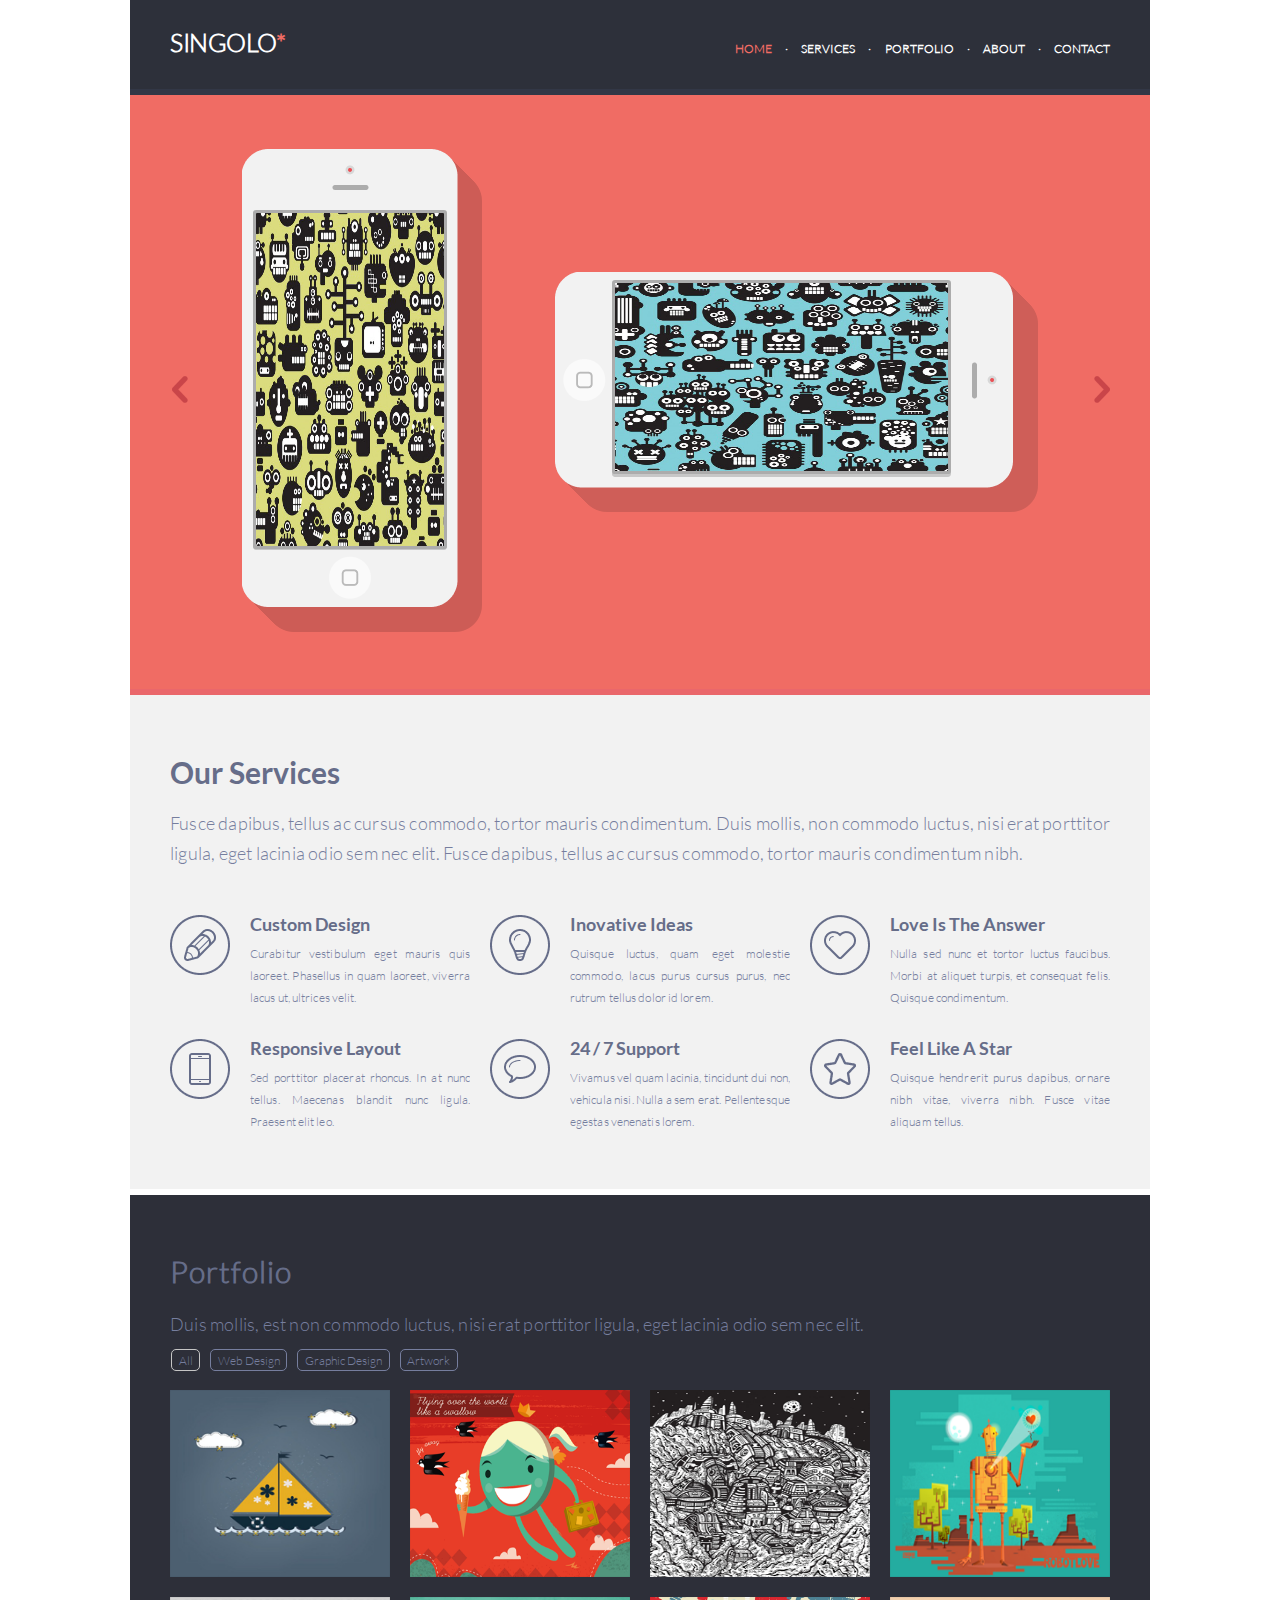
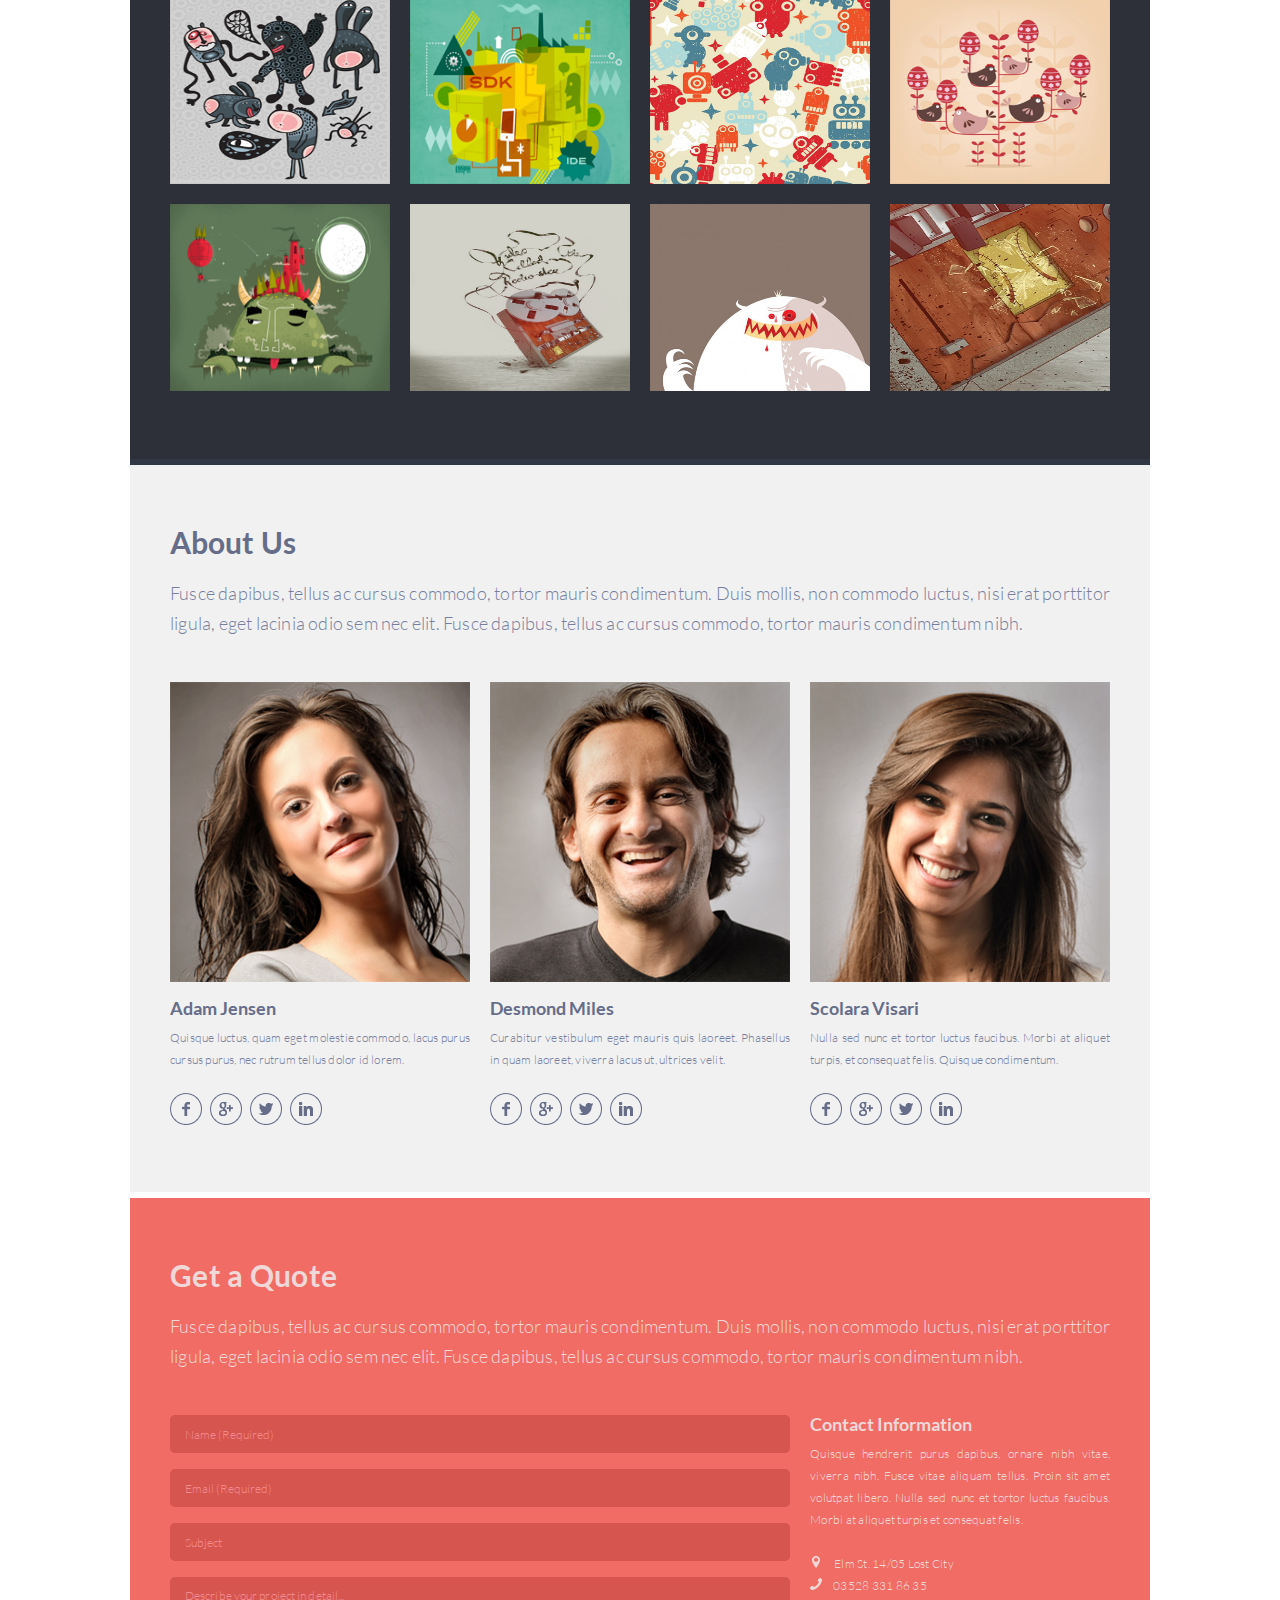
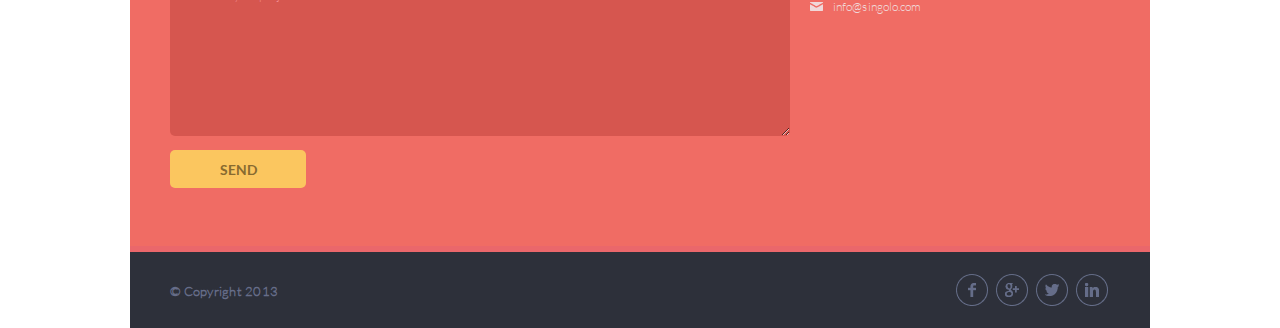
<file: index.html>
<!DOCTYPE html>
<html lang="en">
  <head>
    <meta charset="UTF-8" />
    <meta name="viewport" content="width=device-width, initial-scale=1.0" />
    <title>Document</title>
    <link rel="stylesheet" type="text/css" href="singolo.css" />
  </head>
  <body>
    <div id="top_wrapper">
      <a name="home"></a>
      <header>
        <div class="alternative_menu">
          <img class="" src="assets/images/Burger-menu-icon.png" alt="" />
          <menu>
            <h1>SINGOLO<span class="red">*</span></h1>
            <div class="selected"><a href="#home">HOME</a></div>
            <div class=""><a href="#services"> SERVICES</a></div>
            <div class=""><a href="#portfolio"> PORTFOLIO</a></div>
            <div class=""><a href="#about"> ABOUT</a></div>
            <div class=""><a href="#contact"> CONTACT</a></div>
          </menu>
        </div>
        <h1>SINGOLO<span class="red">*</span></h1>
        <menu>
          <div class="selected"><a href="#home">HOME</a></div>
          <div>·</div>
          <div class=""><a href="#services"> SERVICES</a></div>
          <div>·</div>
          <div class=""><a href="#portfolio"> PORTFOLIO</a></div>
          <div>·</div>
          <div class=""><a href="#about"> ABOUT</a></div>
          <div>·</div>
          <div class=""><a href="#contact"> CONTACT</a></div>
        </menu>
      </header>
      <div class="slider">
        <img class="left" src="assets/images/left.png" alt="left" />
        <div class="slide current_slide">
          <div class="vertical">
            <img
              class="phone"
              src="assets/images/vertical_phone.png"
              alt="vertical"
            />
            <img
              class="image display"
              src="assets/images/vertical_image.png"
              alt="vertical_image"
            />
          </div>
          <div class="horizontal">
            <img
              class="phone"
              src="assets/images/horizontal_phone.png"
              alt="horizontal"
            />
            <img
              class="image display"
              src="assets/images/horizontal_image.png"
              alt="vertical_image"
            />
          </div>
        </div>
        <div class="slide">
          <img src="assets/images/second-layer.svg" alt="" />
        </div>
        <img class="right" src="assets/images/right.png" alt="right" />
      </div>
      <a name="services"></a>
      <div class="services">
        <h2>Our Services</h2>
        <div class="description">
          Fusce dapibus, tellus ac cursus commodo, tortor mauris condimentum.
          Duis mollis, non commodo luctus, nisi erat porttitor ligula, eget
          lacinia odio sem nec elit. Fusce dapibus, tellus ac cursus commodo,
          tortor mauris condimentum nibh.
        </div>
        <div class="privileges">
          <div class="privileges_item">
            <div>
              <img src="assets/images/pen.png" alt="pen" />
            </div>
            <div class="privileges_item_text">
              <h3>Custom Design</h3>
              <div>
                Curabitur vestibulum eget mauris quis laoreet. Phasellus in quam
                laoreet, viverra lacus ut, ultrices velit.
              </div>
            </div>
          </div>
          <div class="privileges_item">
            <div>
              <img src="assets/images/bulb.png" alt="bulb" />
            </div>
            <div class="privileges_item_text">
              <h3>Inovative Ideas</h3>
              <div>
                Quisque luctus, quam eget molestie commodo, lacus purus cursus
                purus, nec rutrum tellus dolor id lorem.
              </div>
            </div>
          </div>
          <div class="privileges_item">
            <div>
              <img src="assets/images/heart.png" alt="heart" />
            </div>
            <div class="privileges_item_text third">
              <h3>Love Is The Answer</h3>
              <div>
                Nulla sed nunc et tortor luctus faucibus. Morbi at aliquet
                turpis, et consequat felis. Quisque condimentum.
              </div>
            </div>
          </div>
          <div class="privileges_item">
            <div>
              <img src="assets/images/phones.png" alt="phones" />
            </div>
            <div class="privileges_item_text">
              <h3>Responsive Layout</h3>
              <div>
                Sed porttitor placerat rhoncus. In at nunc tellus. Maecenas
                blandit nunc ligula. Praesent elit leo.
              </div>
            </div>
          </div>
          <div class="privileges_item">
            <div>
              <img src="assets/images/bubble.png" alt="bubble" />
            </div>
            <div class="privileges_item_text">
              <h3>24 / 7 Support</h3>
              <div>
                Vivamus vel quam lacinia, tincidunt dui non, vehicula nisi.
                Nulla a sem erat. Pellentesque egestas venenatis lorem.
              </div>
            </div>
          </div>
          <div class="privileges_item">
            <div>
              <img src="assets/images/star.png" alt="star" />
            </div>
            <div class="privileges_item_text third">
              <h3>Feel Like A Star</h3>
              <div>
                Quisque hendrerit purus dapibus, ornare nibh vitae, viverra
                nibh. Fusce vitae aliquam tellus.
              </div>
            </div>
          </div>
        </div>
      </div>
    </div>
    <div id="middle_wrapper">
      <a name="portfolio"></a>
      <article class="portfolio">
        <header>
          <h2>Portfolio</h2>
          <div class="description">
            Duis mollis, est non commodo luctus, nisi erat porttitor ligula,
            eget lacinia odio sem nec elit.
          </div>
          <menu>
            <div class="menu_buttons selected">All</div>
            <div class="menu_buttons">Web Design</div>
            <div class="menu_buttons">Graphic Design</div>
            <div class="menu_buttons">Artwork</div>
          </menu>
        </header>
        <main>
          <div class="content">
            <img class="web_design" src="assets/images/1.png" alt="pic" />
            <img class="artwork" src="assets/images/2.png" alt="pic" />
            <img class="graphic_design" src="assets/images/3.png" alt="pic" />
            <img class="artwork" src="assets/images/4.png" alt="pic" />
            <img class="web_design" src="assets/images/5.png" alt="pic" />
            <img class="graphic_design" src="assets/images/6.png" alt="pic" />
            <img class="graphic_design" src="assets/images/7.png" alt="pic" />
            <img class="artwork" src="assets/images/8.png" alt="pic" />
            <img class="graphic_design" src="assets/images/9.png" alt="pic" />
            <img class="graphic_design" src="assets/images/10.png" alt="pic" />
            <img class="graphic_design" src="assets/images/11.png" alt="pic" />
            <img class="web_design" src="assets/images/12.png" alt="pic" />
          </div>
        </main>
      </article>
      <a name="about"></a>
      <div class="about_us">
        <div class="about">
          <div class="about_header">About Us</div>
          <div class="about_description">
            Fusce dapibus, tellus ac cursus commodo, tortor mauris condimentum.
            Duis mollis, non commodo luctus, nisi erat porttitor ligula, eget
            lacinia odio sem nec elit. Fusce dapibus, tellus ac cursus commodo,
            tortor mauris condimentum nibh.
          </div>
          <div class="about_persons">
            <article class="persons">
              <img
                class="photo"
                src="assets/images/adam.png"
                alt="Adam Jensen"
              />
              <div class="persons_name">Adam Jensen</div>
              <div class="persons_description">
                Quisque luctus, quam eget molestie commodo, lacus purus cursus
                purus, nec rutrum tellus dolor id lorem.
              </div>
              <div class="persons_links">
                <img src="assets/images/fb.png" alt="fb" />
                <img src="assets/images/gplus.png" alt="g+" />
                <img src="assets/images/twitter.png" alt="tw" />
                <img src="assets/images/in.png" alt="in" />
              </div>
            </article>
            <article class="persons">
              <img
                class="photo"
                src="assets/images/desmond.png"
                alt="Desmond Miles"
              />
              <div class="persons_name">Desmond Miles</div>
              <div class="persons_description">
                Curabitur vestibulum eget mauris quis laoreet. Phasellus in quam
                laoreet, viverra lacus ut, ultrices velit.
              </div>
              <div class="persons_links">
                <img src="assets/images/fb.png" alt="fb" />
                <img src="assets/images/gplus.png" alt="g+" />
                <img src="assets/images/twitter.png" alt="tw" />
                <img src="assets/images/in.png" alt="in" />
              </div>
            </article>
            <article class="persons third">
              <img
                class="photo"
                src="assets/images/scolara.png"
                alt="Scolara Visari"
              />
              <div class="persons_name">Scolara Visari</div>
              <div class="persons_description">
                Nulla sed nunc et tortor luctus faucibus. Morbi at aliquet
                turpis, et consequat felis. Quisque condimentum.
              </div>
              <div class="persons_links">
                <img src="assets/images/fb.png" alt="fb" />
                <img src="assets/images/gplus.png" alt="g+" />
                <img src="assets/images/twitter.png" alt="tw" />
                <img src="assets/images/in.png" alt="in" />
              </div>
            </article>
          </div>
        </div>
        <div class="underline"></div>
      </div>
    </div>
    <div id="bottom_wrapper">
      <a name="contact"></a>
      <div class="quote">
        <h1>Get a Quote</h1>
        <div class="description">
          Fusce dapibus, tellus ac cursus commodo, tortor mauris condimentum.
          Duis mollis, non commodo luctus, nisi erat porttitor ligula, eget
          lacinia odio sem nec elit. Fusce dapibus, tellus ac cursus commodo,
          tortor mauris condimentum nibh.
        </div>
      </div>
      <div class="requirements">
        <form class="user_information">
          <input
            class="input_name"
            type="text"
            required
            placeholder="Name (Required)"
          />
          <br />
          <input
            class="input_mail"
            type="email"
            required
            placeholder="Email (Required)"
          />
          <br />
          <input class="input_subject" type="text" placeholder="Subject" />
          <br />
          <textarea
            class="textarea_description"
            name="Text1"
            cols="40"
            rows="5"
            placeholder="Describe your project in detail..."
          ></textarea>
          <br />
          <button>SEND</button>
        </form>
        <div class="contact">
          <div class="contact_header">Contact Information</div>
          <div class="contact_description">
            Quisque hendrerit purus dapibus, ornare nibh vitae, viverra nibh.
            Fusce vitae aliquam tellus. Proin sit amet volutpat libero. Nulla
            sed nunc et tortor luctus faucibus. Morbi at aliquet turpis et
            consequat felis.
          </div>
          <div class="contact_place">
            <img src="assets/images/location.png" alt="location" />
            <span>Elm St. 14/05 Lost City</span>
          </div>
          <div class="contact_phone">
            <img src="assets/images/phone.png" alt="phone" />
            <a href="tel:03528 331 86 35">03528 331 86 35</a>
          </div>
          <div class="contact_mail">
            <img class="mail" src="assets/images/mail.png" alt="mail" />
            <a href="mailto:info@singolo.com">info@singolo.com</a>
          </div>
        </div>
      </div>
      <footer>
        <div class="copyright">© Copyright 2013</div>
        <div class="links">
          <img src="assets/images/fb.png" alt="fb" />
          <img src="assets/images/gplus.png" alt="g+" />
          <img src="assets/images/twitter.png" alt="tw" />
          <img src="assets/images/in.png" alt="in" />
        </div>
      </footer>
    </div>
    <script src="script.js"></script>
  </body>
</html>
</file>
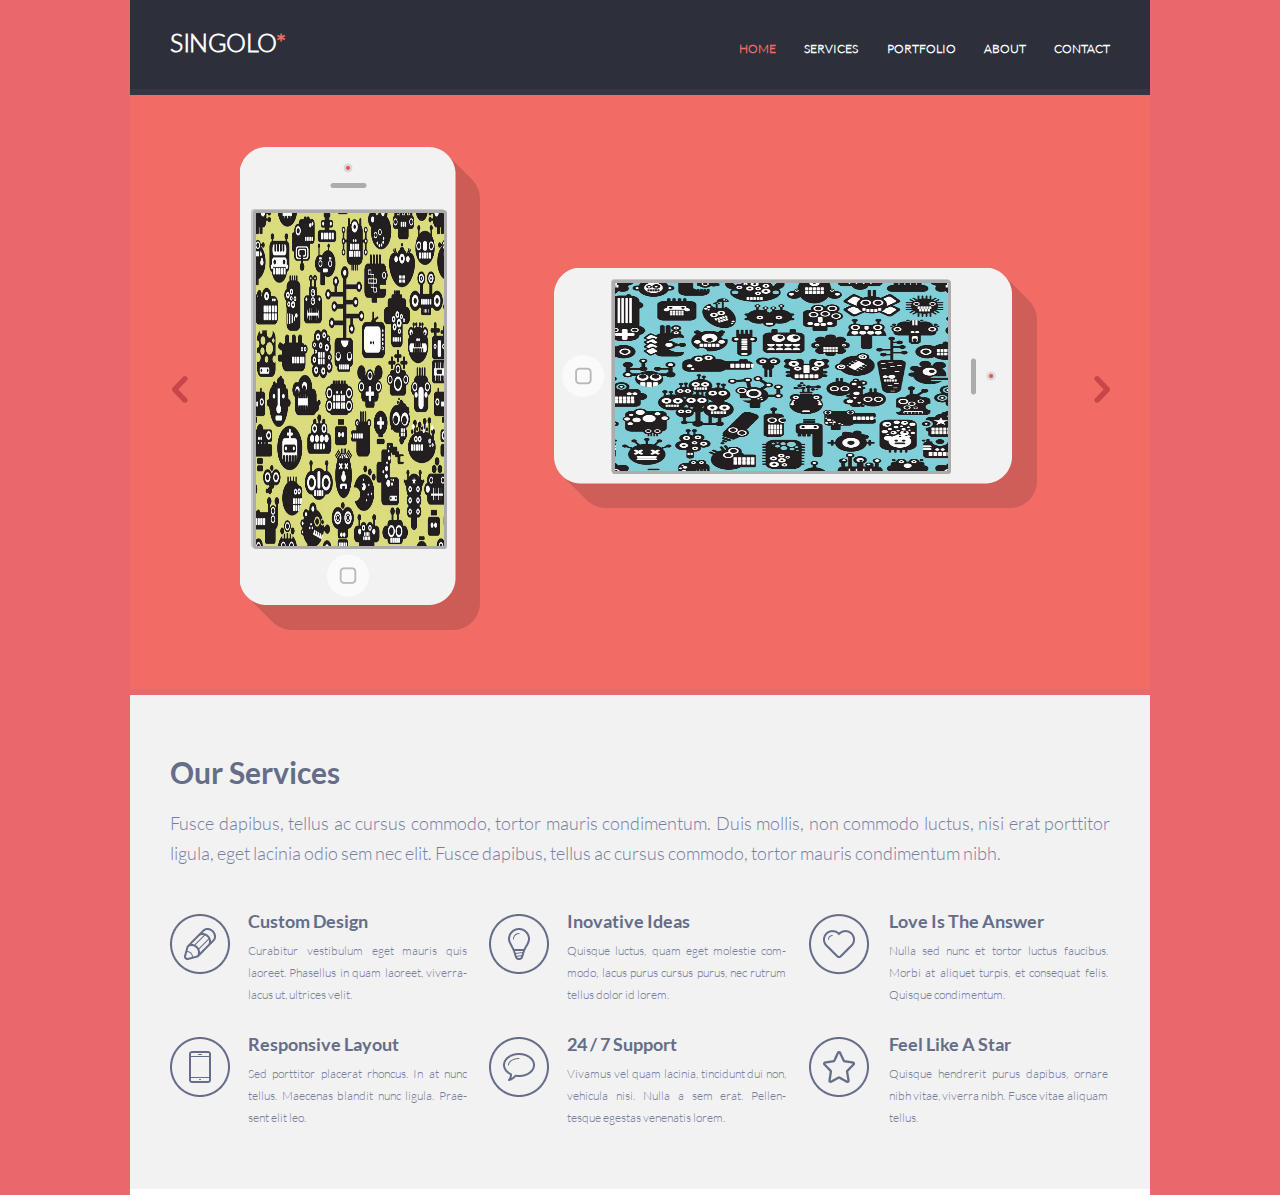
<file: index1.html>
<!DOCTYPE html>
<html lang="en">
  <head>
    <meta charset="UTF-8" />
    <meta name="viewport" content="width=device-width, initial-scale=1.0" />
    <title>Document</title>
    <link rel="stylesheet" type="text/css" href="singolo1.css" />
  </head>
  <body>
    <div id="top_wrapper">
      <header>
        <h1>SINGOLO<span class="red">*</span></h1>
        <menu>
          <div class="selected">HOME</div>
          <div class="">SERVICES</div>
          <div class="">PORTFOLIO</div>
          <div class="">ABOUT</div>
          <div class="">CONTACT</div>
        </menu>
      </header>
      <div class="slider">
        <img class="left" src="assets/images/left.png" alt="left" />
        <div class="vertical">
          <img
            class="phone"
            src="assets/images/vertical_phone.png"
            alt="vertical"
          />
          <img
            class="image"
            src="assets/images/vertical_image.png"
            alt="vertical_image"
          />
        </div>
        <div class="horizontal">
          <img
            class="phone"
            src="assets/images/horizontal_phone.png"
            alt="horizontal"
          />
          <img
            class="image"
            src="assets/images/horizontal_image.png"
            alt="vertical_image"
          />
        </div>
        <img class="right" src="assets/images/right.png" alt="right" />
      </div>
      <div class="services">
        <h2>Our Services</h2>
        <div class="description">
          Fusce dapibus, tellus ac cursus commodo, tortor mauris condimentum.
          Duis mollis, non commodo luctus, nisi erat porttitor ligula, eget
          lacinia odio sem nec elit. Fusce dapibus, tellus ac cursus commodo,
          tortor mauris condimentum nibh.
        </div>
        <div class="privileges">
          <div class="privileges_item">
            <div>
              <img src="assets/images/pen.png" alt="pen" />
            </div>
            <div class="privileges_item_text">
              <h3>Custom Design</h3>
              <div>
                Curabitur vestibulum eget mauris quis laoreet. Phasellus in quam
                laoreet, viverra- lacus ut, ultrices velit.
              </div>
            </div>
          </div>
          <div class="privileges_item">
            <div>
              <img src="assets/images/bulb.png" alt="bulb" />
            </div>
            <div class="privileges_item_text">
              <h3>Inovative Ideas</h3>
              <div>
                Quisque luctus, quam eget molestie com- modo, lacus purus cursus
                purus, nec rutrum tellus dolor id lorem.
              </div>
            </div>
          </div>
          <div class="privileges_item">
            <div>
              <img src="assets/images/heart.png" alt="heart" />
            </div>
            <div class="privileges_item_text third">
              <h3>Love Is The Answer</h3>
              <div>
                Nulla sed nunc et tortor luctus faucibus. Morbi at aliquet
                turpis, et consequat felis. Quisque condimentum.
              </div>
            </div>
          </div>
          <div class="privileges_item">
            <div>
              <img src="assets/images/phones.png" alt="phones" />
            </div>
            <div class="privileges_item_text">
              <h3>Responsive Layout</h3>
              <div>
                Sed porttitor placerat rhoncus. In at nunc tellus. Maecenas
                blandit nunc ligula. Prae- sent elit leo.
              </div>
            </div>
          </div>
          <div class="privileges_item">
            <div>
              <img src="assets/images/bubble.png" alt="bubble" />
            </div>
            <div class="privileges_item_text">
              <h3>24 / 7 Support</h3>
              <div>
                Vivamus vel quam lacinia, tincidunt dui non, vehicula nisi.
                Nulla a sem erat. Pellen- tesque egestas venenatis lorem.
              </div>
            </div>
          </div>
          <div class="privileges_item">
            <div>
              <img src="assets/images/star.png" alt="star" />
            </div>
            <div class="privileges_item_text third">
              <h3>Feel Like A Star</h3>
              <div>
                Quisque hendrerit purus dapibus, ornare nibh vitae, viverra
                nibh. Fusce vitae aliquam tellus.
              </div>
            </div>
          </div>
        </div>
      </div>
    </div>
  </body>
</html>
</file>
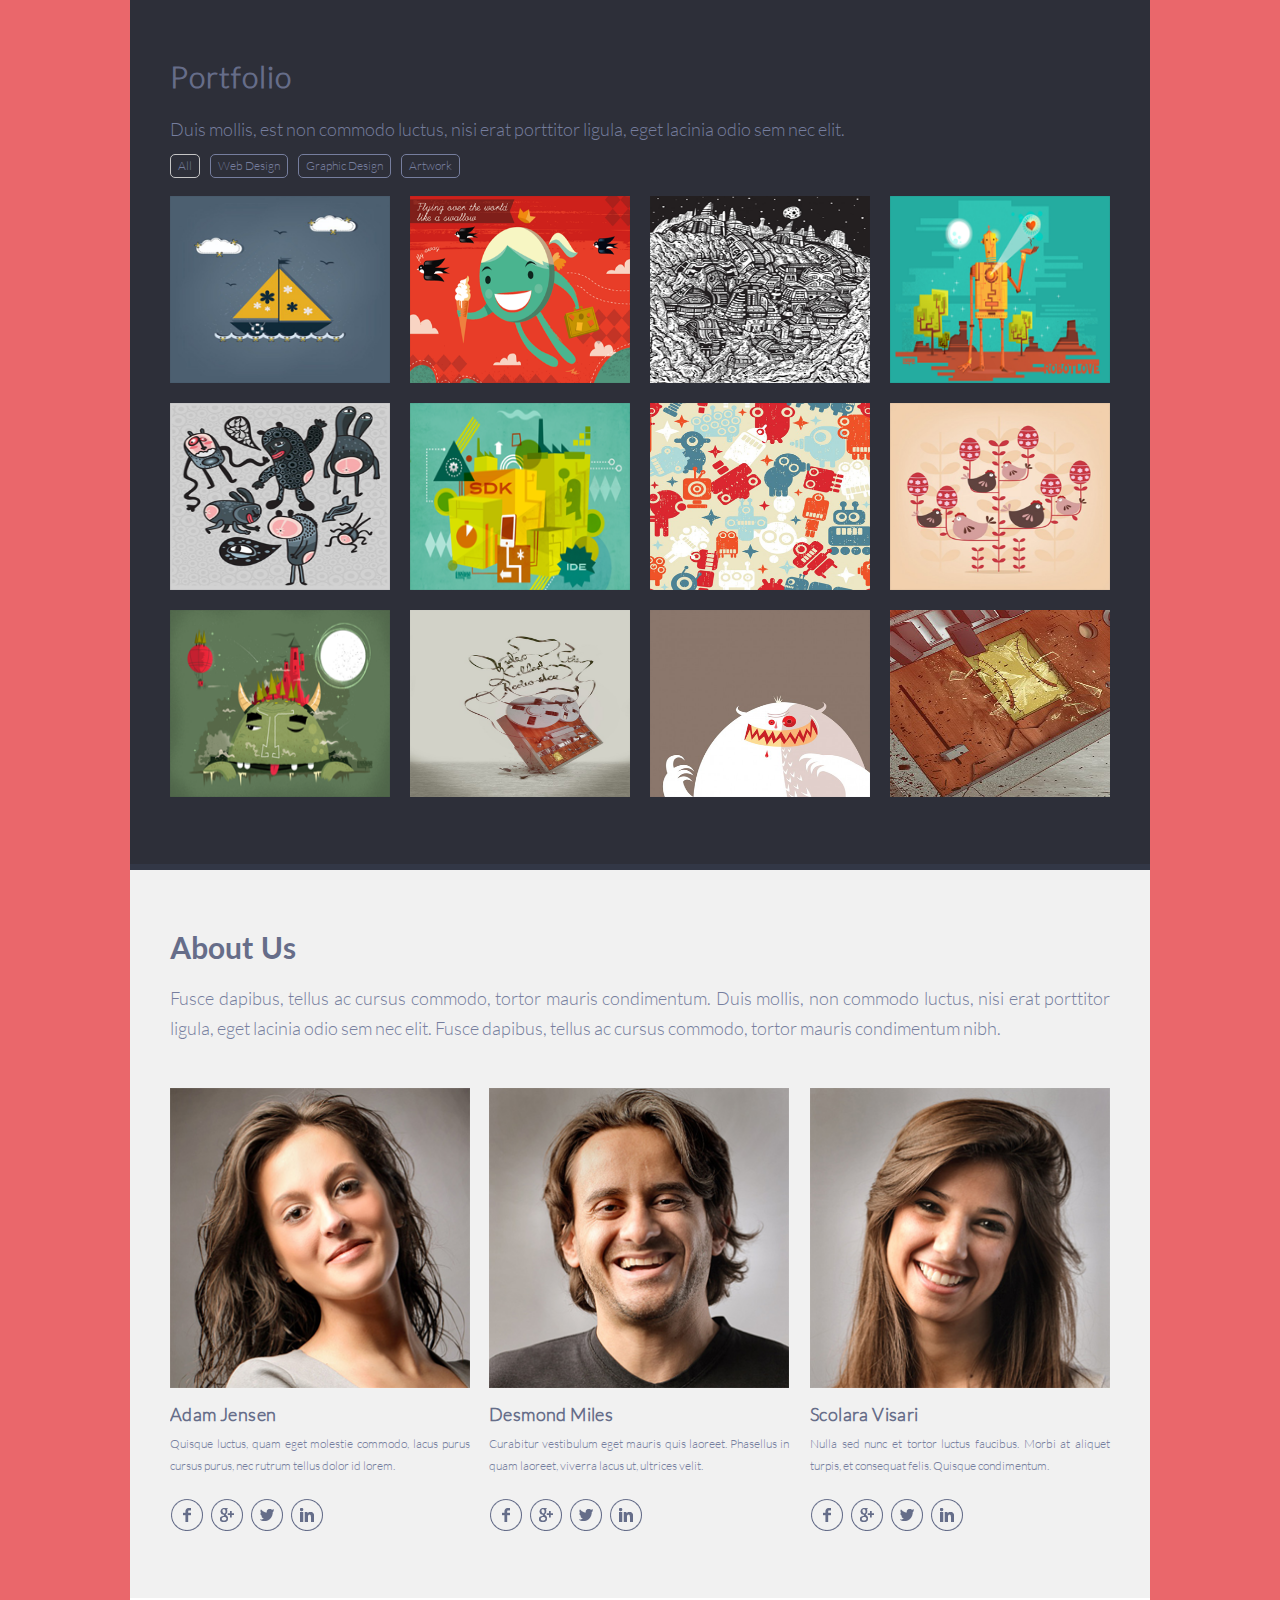
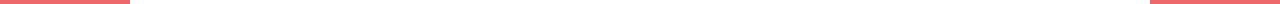
<file: index2.html>
<!DOCTYPE html>
<html lang="en">
<head>
    <meta charset="UTF-8">
    <meta name="viewport" content="width=device-width, initial-scale=1.0">
    <link rel="stylesheet" type="text/css" href="singolo2.css">
    <title>Document</title>
</head>
<body>
    <div id="middle_wrapper">
        <article class="portfolio">
            <header>
                <h2>Portfolio</h2>
                <div class="description">Duis mollis, est non commodo luctus, nisi erat porttitor ligula, eget lacinia odio sem nec elit.</div>
                <menu>
                    <div class="menu_buttons selected">All</div>
                    <div class="menu_buttons">Web Design</div>
                    <div class="menu_buttons">Graphic Design</div>
                    <div class="menu_buttons">Artwork</div>
                </menu>
            </header>
            <main>
                <div class="content">
                    <img src="assets/images/1.png" alt="pic" width="220" height="187">
                    <img src="assets/images/2.png" alt="pic" width="220" height="187">
                    <img src="assets/images/3.png" alt="pic" width="220" height="187">
                    <img src="assets/images/4.png" alt="pic" width="220" height="187">
                    <img src="assets/images/5.png" alt="pic" width="220" height="187">
                    <img src="assets/images/6.png" alt="pic" width="220" height="187">
                    <img src="assets/images/7.png" alt="pic" width="220" height="187">
                    <img src="assets/images/8.png" alt="pic" width="220" height="187">
                    <img src="assets/images/9.png" alt="pic" width="220" height="187">
                    <img src="assets/images/10.png" alt="pic" width="220" height="187">
                    <img src="assets/images/11.png" alt="pic" width="220" height="187">
                    <img src="assets/images/12.png" alt="pic" width="220" height="187">                    
                </div>
            </main>
        </article>
        <div class="about_us">
            <div class="about">
                <div class="about_header">About Us</div>
                <div class="about_description">
                    Fusce dapibus, tellus ac cursus commodo, tortor mauris condimentum. Duis mollis, non commodo luctus, nisi erat porttitor ligula, eget lacinia odio sem nec elit. Fusce dapibus, tellus ac cursus commodo, tortor mauris condimentum nibh.
                </div>
                <div class="about_persons">
                    <article class="persons">
                        <img class="photo" src="assets/images/adam.png" alt="Adam Jensen">
                        <div class="persons_name">Adam Jensen</div>
                        <div class="persons_description">Quisque luctus, quam eget molestie commodo, lacus purus cursus purus, nec rutrum tellus dolor id lorem.</div>
                        <div class="persons_links">
                            <img src="assets/images/fb.png" alt="fb">
                            <img src="assets/images/gplus.png" alt="g+">
                            <img src="assets/images/twitter.png" alt="tw">
                            <img src="assets/images/in.png" alt="in">
                        </div>
                    </article>
                    <article class="persons">
                        <img class="photo" src="assets/images/desmond.png" alt="Desmond Miles">
                        <div class="persons_name">Desmond Miles</div>
                        <div class="persons_description">Curabitur vestibulum eget mauris quis laoreet. Phasellus in quam laoreet, viverra lacus ut, ultrices velit.</div>
                        <div class="persons_links">
                            <img src="assets/images/fb.png" alt="fb">
                            <img src="assets/images/gplus.png" alt="g+">
                            <img src="assets/images/twitter.png" alt="tw">
                            <img src="assets/images/in.png" alt="in">
                        </div>
                    </article>
                    <article class="persons third">
                        <img class="photo" src="assets/images/scolara.png" alt="Scolara Visari">
                        <div class="persons_name">Scolara Visari</div>
                        <div class="persons_description">Nulla sed nunc et tortor luctus faucibus. Morbi at aliquet turpis, et consequat felis. Quisque condimentum.</div>
                        <div class="persons_links">
                            <img src="assets/images/fb.png" alt="fb">
                            <img src="assets/images/gplus.png" alt="g+">
                            <img src="assets/images/twitter.png" alt="tw">
                            <img src="assets/images/in.png" alt="in">
                        </div>
                    </article>
                </div>
            </div>
            <div class="underline"></div>
        </div>
    </div>

</html>
</file>
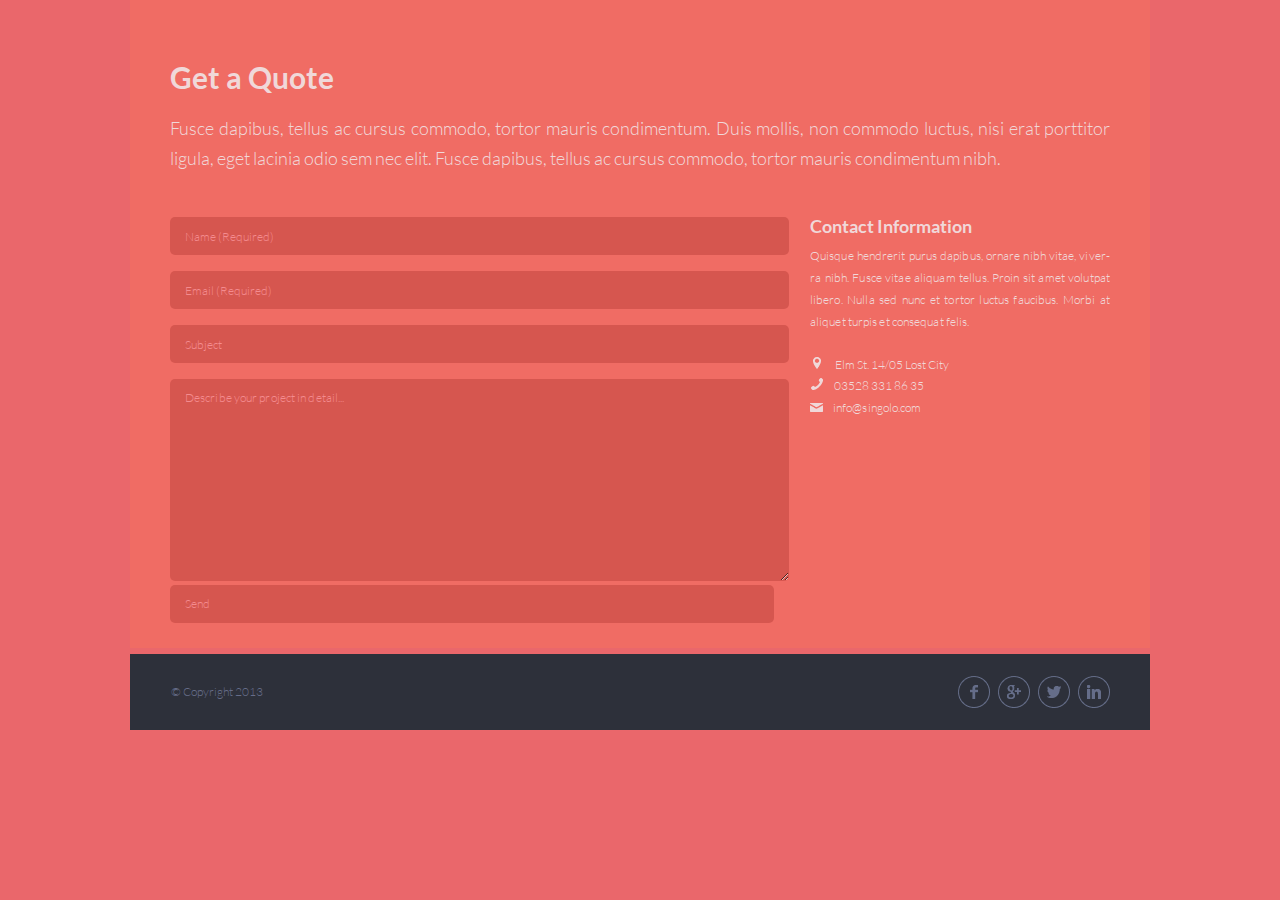
<file: index3.html>
<!DOCTYPE html>
<html lang="en">
  <head>
    <meta charset="UTF-8" />
    <meta name="viewport" content="width=device-width, initial-scale=1.0" />
    <title>Document</title>
    <link rel="stylesheet" type="text/css" href="singolo3.css" />
  </head>
  <body>
    <div id="bottom_wrapper">
      <div class="quote">
        <h1>Get a Quote</h1>
        <div class="description">
          Fusce dapibus, tellus ac cursus commodo, tortor mauris condimentum.
          Duis mollis, non commodo luctus, nisi erat porttitor ligula, eget
          lacinia odio sem nec elit. Fusce dapibus, tellus ac cursus commodo,
          tortor mauris condimentum nibh.
        </div>
      </div>
      <div class="requirements">
        <form class="user_information">
          <input type="text" required placeholder="Name (Required)" />
          <br />
          <input type="email" required placeholder="Email (Required)" />
          <br />
          <input type="text" placeholder="Subject" />
          <br />
          <textarea
            name="Text1"
            cols="40"
            rows="5"
            placeholder="Describe your project in detail..."
          ></textarea>
          <br />
          <input type="submit" value="Send" />
        </form>
        <div class="contact">
          <div class="contact_header">Contact Information</div>
          <div class="contact_description">
            Quisque hendrerit purus dapibus, ornare nibh vitae, viver- ra nibh.
            Fusce vitae aliquam tellus. Proin sit amet volutpat libero. Nulla
            sed nunc et tortor luctus faucibus. Morbi at aliquet turpis et
            consequat felis.
          </div>
          <div class="contact_place">
            <img src="assets/images/location.png" alt="location" />
            <span>Elm St. 14/05 Lost City</span>
          </div>
          <div class="contact_phone">
            <img src="assets/images/phone.png" alt="phone" />
            <a href="tel:03528 331 86 35">03528 331 86 35</a>
          </div>
          <div class="contact_mail">
            <img src="assets/images/mail.png" alt="mail" />
            <a href="mailto:info@singolo.com">info@singolo.com</a>
          </div>
        </div>
      </div>
      <footer>
        <div class="copyright">© Copyright 2013</div>
        <div class="links">
          <img src="assets/images/fb.png" alt="fb" />
          <img src="assets/images/gplus.png" alt="g+" />
          <img src="assets/images/twitter.png" alt="tw" />
          <img src="assets/images/in.png" alt="in" />
        </div>
      </footer>
    </div>
  </body>
</html>
</file>
<file: singolo.css>
@font-face {
  font-family: 'Lato';
  src: local(Lato), url(assets/fonts/Lato-Light.ttf);
}

@font-face {
  font-family: 'Lato-Bold';
  src: local(Lato), url(assets/fonts/Lato-Bold.ttf);
}

* {
  margin: 0px;
  padding: 0px;
}

@media (min-width: 320px) and (max-width: 767px) {
  #top_wrapper {
    min-width: 375px;
  }

  #top_wrapper header {
    position: relative;

    height: 65px;
    padding-left: 40px;
    padding-right: 40px;

    display: flex;
    justify-content: center;
    background-color: #2d303a;
    box-shadow: 0px 6px 0px 0px #323746;
  }

  #top_wrapper header .alternative_menu {
    position: absolute;
    left: 20px;
    top: 26px;
  }

  #top_wrapper header .alternative_menu img {
    position: absolute;
    z-index: 30;

    cursor: pointer;
  }

  #top_wrapper header .alternative_menu.menu_clicked menu {
    position: fixed;
    top: 0px;
    left: 0px;
    z-index: 25;

    height: 100vh;
    width: 100%;
    padding-top: 205px;

    display: block;
    background: linear-gradient(
      to right,
      #2d303a 74.1%,
      rgba(0, 0, 0, 0.4) 74.1%
    );
  }

  #top_wrapper header .alternative_menu.menu_clicked h1 {
    position: absolute;
    top: 0px;
    left: 62px;
    z-index: 31;

    display: block;
  }

  #top_wrapper header .alternative_menu.menu_clicked img {
    transform: rotate(90deg);
  }

  #top_wrapper header .alternative_menu.menu_clicked menu div {
    padding-top: 28px;
  }

  header .alternative_menu.menu_clicked menu .selected a {
    color: #f06c64;
  }

  header .alternative_menu.menu_clicked menu a {
    margin: 0px 27px;
    padding-left: 44px;

    font-family: 'Lato';
    font-style: normal;
    font-weight: bold;
    font-size: 24px;
    line-height: 29px;
    letter-spacing: -0.035em;
    color: #ffffff;
    flex: none;
    order: 0;
    align-self: center;
    text-decoration: none;
  }

  header h1 {
    padding: 25px 0px 0px 10px;

    font-family: 'Lato';
    font-style: normal;
    font-weight: bold;
    font-size: 19.6875px;
    line-height: 24px;
    letter-spacing: -0.03em;
    color: #ffffff;
  }

  header h1 .red {
    color: #f06c64;
  }

  #top_wrapper header menu {
    display: none;
  }

  #top_wrapper header menu div {
    padding-top: 44px;

    font-size: 12px;
    line-height: 6px;
  }

  #top_wrapper header menu div {
    color: #ffffff;
    font-family: 'Lato';
    font-weight: 700;
    text-align: left;
    cursor: pointer;
  }

  #top_wrapper header menu div a {
    color: #ffffff;
    font-family: 'Lato';
    font-weight: 700;
    text-align: left;
    cursor: pointer;
  }

  #top_wrapper header menu div.selected a {
    color: #f06c64;
  }

  .slider {
    position: relative;

    height: 214px;
    margin-top: 6px;
    padding: 0px 40px;

    background-color: #f06c64;
    box-shadow: 0px 6px 0px 0px #ea676b;
  }

  .slider div.slide {
    margin-left: -40px;

    opacity: 0;
    transition: opacity 1s;
  }

  .slider div.current_slide {
    opacity: 1;
  }

  .slider div.slide img {
    max-width: 100%;
  }

  .slider .left {
    position: absolute;
    left: 2.5%;
    top: 45.5%;
    z-index: 5;
  }

  .slider .left:hover {
    cursor: pointer;
  }

  .slider .vertical {
    position: relative;
    z-index: 5;
  }

  .slider .vertical .phone {
    position: absolute;
    left: 12%;
    top: 20px;

    width: 89px;
    height: 177px;

    border-radius: 5px;
  }

  .slider .vertical .image {
    display: none;
  }

  .slider .vertical .image.display {
    position: absolute;
    left: 13.8%;
    top: 45px;
    z-index: 5;

    width: 68px;
    height: 121px;
    border-radius: 1px;

    display: inherit;
    box-shadow: 0px 0px 0px 1px #acacac;
  }

  .slider .horizontal {
    position: relative;
    z-index: 5;
  }

  .slider .horizontal .phone {
    position: absolute;
    left: 46.4%;
    top: 65px;

    width: 178px;
    height: 88px;
    border-radius: 5px;
  }

  .slider .horizontal .image {
    display: none;
  }

  .slider .horizontal .image.display {
    position: absolute;
    left: 53%;
    top: 71px;
    z-index: 5;

    width: 121px;
    height: 67px;
    border-radius: 1px;

    display: inherit;
    box-shadow: 0px 0px 0px 1px #acacac;
  }

  .slider .right {
    position: absolute;
    right: 2.5%;
    top: 45.5%;
    z-index: 5;
  }

  .slider .right:hover {
    cursor: pointer;
  }

  .services {
    padding: 41px 32px 0px;

    background-color: #f2f2f2;
    box-shadow: 0px -6px 0px 0px #ffffff inset;
  }

  .services h2 {
    font-size: 30px;
    line-height: 18px;
    color: #666d89;
    font-family: 'Lato-Bold';
    font-weight: 900;
    text-align: left;
  }

  .services .description {
    width: 100%;
    padding-top: 27px;

    font-size: 18px;
    line-height: 30px;
    color: #767e9e;
    font-family: 'Lato';
    font-weight: 300;
    text-align: left;
    letter-spacing: 0.2px;
  }

  .services .privileges {
    height: 714px;
    width: 311px;
    margin: 0px auto;
    padding-top: 29px;

    display: flex;
    flex-flow: row wrap;
    justify-content: space-between;
  }

  .services .privileges .privileges_item {
    width: 300px;
    margin-bottom: 26.6px;

    display: flex;
  }

  .services .privileges .privileges_item:nth-child(2n) {
    margin-right: 34px;
  }

  .services .privileges .privileges_item_text {
    padding-left: 20px;
  }

  .services .privileges .privileges_item_text h3 {
    margin-top: -1px;

    font-size: 18px;
    line-height: 18px;
    color: #666d89;
    font-family: 'Lato-Bold';
    font-weight: 900;
    text-align: left;
  }

  .services .privileges .privileges_item_text div {
    width: 220px;
    padding-top: 10px;

    font-size: 12px;
    line-height: 22px;
    color: #767e9e;
    font-family: 'Lato';
    font-weight: 400;
    text-align: justify;
    letter-spacing: 0.1px;
    overflow: hidden;
  }

  #middle_wrapper {
    min-width: 375px;
  }

  .portfolio header {
    padding: 51px 30px 2px;

    background-color: #2d2f39;
  }

  .portfolio header h2 {
    padding-bottom: 28px;

    font-size: 30px;
    line-height: 18px;
    color: #666d89;
    font-family: 'Lato';
    font-weight: 900;
    text-align: left;
    letter-spacing: 0.7px;
  }

  .portfolio header .description {
    width: 98.3%;
    height: 105px;

    font-size: 18px;
    line-height: 30px;
    color: #767e9e;
    font-family: 'Lato';
    font-weight: 300;
    text-align: left;
    letter-spacing: 0.1px;
  }

  .portfolio header menu {
    padding: 0px 0px 17px 1px;

    display: flex;
    font-size: 12px;
    line-height: 22px;
    color: #767e9e;
    font-family: 'Lato';
    font-weight: 400;
    text-align: left;
  }

  .portfolio header .menu_buttons {
    height: 22px;
    margin-right: 10px;
    padding: 0px 6.6px;
    border: 1px solid #767e9e;
    border-radius: 5px;

    display: block;
    box-sizing: border-box;
    cursor: pointer;
  }

  .portfolio header .selected {
    border: 1px solid #c5c5c5;

    color: #767e9e;
  }

  .portfolio main {
    height: 541px;
    padding: 1px 12px 59px 25px;

    background-color: #2d2f39;
    box-shadow: 0px -6px 0px 0px #323746 inset;
    overflow: hidden;
  }

  .portfolio main .content {
    max-width: 328px;
    height: 560px;
    margin: 0px auto 53px;
    padding: 5px;

    display: flex;
    justify-content: flex-start;
    flex-wrap: wrap;
    flex-flow: row wrap;
    overflow: hidden;
  }

  .portfolio main .content img {
    width: 151px;
    height: 128px;
    margin: 0px 13px 14px 0px;
  }

  .portfolio main .content img.none {
    display: none;
  }

  .portfolio main .content img.clicked {
    box-shadow: 0px 0px 0px 5px #f06c64;
  }

  .about_us {
    padding: 0px 30px 11px;

    background-color: #f1f1f1;
    box-shadow: 0px -6px 0px 0px #ffffff inset;
  }

  .about_us .about .about_header {
    padding-top: 43px;

    font-size: 30px;
    line-height: 18px;
    color: #666d89;
    font-family: 'Lato-Bold';
    text-align: left;
    letter-spacing: 0.1px;
  }

  .about_us .about .about_description {
    width: 100%;
    padding-top: 27px;

    font-family: 'Lato';
    font-style: normal;
    font-weight: 300;
    font-size: 18px;
    line-height: 30px;
    color: #767e9e;
    letter-spacing: 0.2px;
  }

  .about_us .about .about_persons {
    width: 314px;
    margin: 23px auto 1px;

    display: flex;
    flex-flow: row wrap;
  }

  .about_us .about .about_persons .persons {
    margin-bottom: 28px;
  }

  .about_us .about .about_persons .photo {
    width: 314px;
    height: 314px;
  }

  .about_us .about .about_persons .persons_name {
    width: 319px;
    height: 18px;
    margin-top: 14px;

    font-size: 18px;
    line-height: 18px;
    color: #666d89;
    font-family: 'Lato-Bold';
    font-weight: 900;
    text-align: left;
    overflow: hidden;
  }

  .about_us .about .about_persons .persons_description {
    width: 98.5%;
    margin-top: 3px;

    font-family: 'Lato';
    font-style: normal;
    font-weight: normal;
    font-size: 12px;
    line-height: 22px;
    text-align: justify;
    color: #767e9e;
    letter-spacing: 0.2px;
  }

  .about_us .about .about_persons .persons_links {
    margin: 10px 0px 0px -1px;
  }

  .about_us .about .about_persons .persons_links img {
    margin-right: 1px;

    cursor: pointer;
  }

  #bottom_wrapper {
    min-width: 375px;
  }

  .quote {
    padding: 0px 30px;

    background-color: #f06c64;
  }

  .quote h1 {
    padding-top: 53px;

    font-size: 30px;
    line-height: 18px;
    color: #f0d8d9;
    font-family: 'Lato-Bold';
    font-weight: 900;
    text-align: left;
    letter-spacing: 0.3px;
  }

  .quote .description {
    padding-top: 27px;

    font-size: 18px;
    line-height: 30px;
    color: #f0d8d9;
    font-family: 'Lato';
    font-weight: 300;
    letter-spacing: 0.2px;
  }

  .requirements {
    padding: 9px 30px 40px;

    display: flex;
    flex-flow: row wrap;
    background-color: #f06c64;
    box-shadow: 0px 6px 0px 0px #ea676b;
  }

  .requirements form {
    width: 100%;
    margin-top: 14px;
  }

  .requirements form input {
    width: 97.9%;
    height: 38px;
    margin-bottom: 12px;
    padding-left: 7px;
    border-radius: 5px;
    border-style: none;

    background-color: #d6564f;
    font-size: 12px;
    line-height: 22px;
    color: #f48c8f;
    font-family: 'Lato';
    font-weight: 400;
    text-align: left;
  }

  .requirements form input:first {
    margin-top: 14px;
    padding-left: 13px;
  }

  .requirements form input::placeholder {
    color: #f48c8f;
  }

  .requirements form textarea {
    width: 97.9%;
    height: 154px;
    padding: 5px 0px 0px 7px;
    border-radius: 5px;
    border-style: none;

    background-color: #d6564f;
  }

  .requirements form button {
    width: 100%;
    height: 50px;
    margin-top: 10px;
    border-radius: 5px;
    border-style: none;

    background: #fbc65f;
    font-family: 'Lato-Bold';
    font-style: normal;
    font-weight: bold;
    font-size: 14px;
    line-height: 17px;
    text-align: center;
    color: #886a30;
  }

  .requirements form textarea::placeholder {
    color: #f48c8f;
    font-size: 12px;
    line-height: 22px;
    font-family: 'Lato';
    font-weight: 400;
    text-align: left;
    letter-spacing: 0.1px;
  }

  .requirements .contact {
    margin-top: 32px;
  }

  .requirements .contact .contact_header {
    font-size: 18px;
    line-height: 18px;
    color: #f0d8d9;
    font-family: 'Lato-Bold';
    font-weight: 900;
    text-align: left;
  }

  .requirements .contact .contact_description {
    margin-top: 3px;

    font-size: 12px;
    line-height: 22px;
    color: #f0d8d9;
    font-family: 'Lato';
    font-weight: 400;
    text-align: justify;
    letter-spacing: 0.25px;
    line-height: 1.84;
  }

  .requirements .contact .contact_place {
    margin-top: 14px;
    margin-left: 2px;

    display: flex;
  }

  .requirements .contact .contact_place img {
    width: 8px;
    height: 13px;
    margin-top: 2px;
  }

  .requirements .contact .contact_place span {
    margin-left: 13px;

    display: block;
    font-size: 12px;
    color: #f0d8d9;
    font-family: 'Lato';
    font-weight: 400;
    text-align: left;
    letter-spacing: 0.25px;
  }

  .requirements .contact .contact_phone {
    display: flex;
  }

  .requirements .contact .contact_phone img {
    width: 12px;
    height: 13px;
    margin-top: 12px;
  }

  .requirements .contact .contact_phone a {
    margin: 10px 0px 0px 10px;

    display: block;
    font-size: 12px;
    color: #f0d8d9;
    font-family: 'Lato';
    font-weight: 400;
    text-align: left;
    text-decoration: none;
    letter-spacing: 0.25px;
  }

  .requirements .contact .contact_mail {
    display: flex;
  }

  .requirements .contact .contact_mail img {
    width: 13px;
    height: 11px;
    margin-top: 14px;
  }

  .requirements .contact .contact_mail a {
    margin: 10px 0px 0px 10px;

    display: block;
    font-size: 12px;
    color: #f0d8d9;
    font-family: 'Lato';
    font-weight: 400;
    text-align: left;
    text-decoration: none;
    letter-spacing: 0.1px;
  }

  footer {
    margin-top: 5px;
    padding: 0px 30px;

    display: flex;
    justify-content: space-between;
    background-color: #2d303a;
  }

  footer .copyright {
    display: none;
  }

  footer .links {
    margin: 21px auto 0px;
  }

  footer .links img {
    margin-left: 1px;

    cursor: pointer;
  }
}

@media (min-width: 768px) and (max-width: 1019px) {
  #top_wrapper {
    width: 100%;
  }

  #top_wrapper header {
    height: 89px;
    padding: 0px 40px;

    display: flex;
    justify-content: space-between;
    background-color: #2d303a;
    box-shadow: 0px 6px 0px 0px #323746;
  }

  #top_wrapper header .alternative_menu {
    display: none;
  }

  header h1 {
    padding-top: 41px;

    font-size: 25px;
    line-height: 6px;
    color: #ffffff;
    font-family: 'Lato';
    font-weight: 700;
    text-align: left;
    letter-spacing: -0.5px;
  }

  header h1 .red {
    color: #f06c64;
  }

  #top_wrapper header menu {
    width: 375px;

    display: flex;
    justify-content: space-between;
  }

  #top_wrapper header menu div {
    padding-top: 44px;

    font-size: 12px;
    line-height: 6px;
  }

  #top_wrapper header menu div {
    color: #ffffff;
    font-family: 'Lato';
    font-weight: 700;
    text-align: left;
    cursor: pointer;
  }

  #top_wrapper header menu div a {
    color: #ffffff;
    font-family: 'Lato';
    font-weight: 700;
    text-align: left;
    text-decoration: none;
    cursor: pointer;
  }

  #top_wrapper header menu div.selected a {
    color: #f06c64;
  }

  .slider {
    position: relative;

    height: 445px;
    margin-top: 6px;
    padding: 0px 40px;

    background-color: #f06c64;
    box-shadow: 0px 6px 0px 0px #ea676b;
  }

  .slider div.slide {
    margin-left: -40px;

    opacity: 0;
    transition: opacity 1s;
  }

  .slider div.current_slide {
    opacity: 1;
  }

  .slider div.slide img {
    max-width: 100%;
  }

  .slider .left {
    position: absolute;
    left: 3.8%;
    top: 47.7%;
    z-index: 5;
  }

  .slider .left:hover {
    cursor: pointer;
  }

  .slider .vertical {
    position: relative;
    z-index: 5;
  }

  .slider .vertical .phone {
    position: absolute;
    left: 11.5%;
    top: 40px;

    width: 181px;
    height: 364px;
    border-radius: 5px;
  }

  .slider .vertical .image {
    display: none;
  }

  .slider .vertical .image.display {
    position: absolute;
    left: 13.1%;
    top: 90px;
    z-index: 5;

    width: 140px;
    height: 249px;
    border-radius: 1px;

    display: inherit;
    box-shadow: 0px 0px 0px 3px #acacac;
  }

  .slider .horizontal {
    position: relative;
    z-index: 5;
  }

  .slider .horizontal .phone {
    position: absolute;
    left: 43.8%;
    top: 133px;

    width: 364px;
    height: 181px;
    border-radius: 5px;
  }

  .slider .horizontal .image {
    display: none;
  }

  .slider .horizontal .image.display {
    position: absolute;
    left: 50.1%;
    top: 144px;
    z-index: 5;

    width: 248px;
    height: 140px;
    border-radius: 1px;

    display: inherit;
    box-shadow: 0px 0px 0px 3px #acacac;
  }

  .slider .right {
    position: absolute;
    right: 3.5%;
    top: 47.6%;
    z-index: 5;
  }

  .slider .right:hover {
    cursor: pointer;
  }

  .services {
    padding: 55px 40px 22px;

    background-color: #f2f2f2;
    box-shadow: 0px -6px 0px 0px #ffffff inset;
  }

  .services h2 {
    font-size: 30px;
    line-height: 18px;
    color: #666d89;
    font-family: 'Lato-Bold';
    font-weight: 900;
    text-align: left;
  }

  .services .description {
    width: 100%;
    padding-top: 27px;

    font-size: 18px;
    line-height: 30px;
    color: #767e9e;
    font-family: 'Lato';
    font-weight: 300;
    text-align: left;
    letter-spacing: 0.2px;
  }

  .services .privileges {
    margin-left: 1px;
    padding-top: 37px;

    display: flex;
    flex-flow: row wrap;
    justify-content: space-between;
  }

  .services .privileges .privileges_item {
    width: 300px;
    margin-bottom: 20px;

    display: flex;
  }

  .services .privileges .privileges_item:nth-child(2n) {
    margin-right: 34px;
  }

  .services .privileges .privileges_item_text {
    padding-left: 20px;
  }

  .services .privileges .privileges_item_text h3 {
    font-size: 18px;
    line-height: 18px;
    color: #666d89;
    font-family: 'Lato-Bold';
    font-weight: 900;
    text-align: left;
  }

  .services .privileges .privileges_item_text div {
    width: 220px;
    height: 86px;
    padding: 10px 0px;

    font-size: 12px;
    line-height: 22px;
    color: #767e9e;
    font-family: 'Lato';
    font-weight: 400;
    text-align: justify;
    letter-spacing: 0.1px;
    overflow: hidden;
  }

  #middle_wrapper {
    width: 100%;
  }

  .portfolio header {
    padding: 68px 40px 2px;
    background-color: #2d2f39;
  }

  .portfolio header h2 {
    padding-bottom: 28px;

    font-size: 30px;
    line-height: 18px;
    color: #666d89;
    font-family: 'Lato';
    font-weight: 900;
    text-align: left;
    letter-spacing: 1px;
  }

  .portfolio header .description {
    width: 97%;

    font-size: 18px;
    line-height: 30px;
    color: #767e9e;
    font-family: 'Lato';
    font-weight: 300;
    text-align: left;
    letter-spacing: 0.2px;
  }

  .portfolio header menu {
    width: 300px;
    padding: 11px 0px 17px 1px;

    display: flex;
    justify-content: space-around;
    font-size: 12px;
    line-height: 22px;
    color: #767e9e;
    font-family: 'Lato';
    font-weight: 400;
    text-align: left;
  }

  .portfolio header .menu_buttons {
    height: 22px;
    margin-right: 10px;
    padding: 0px 6.6px;
    border: 1px solid #767e9e;
    border-radius: 5px;

    display: block;
    box-sizing: border-box;
    cursor: pointer;
  }

  .portfolio header .selected {
    border: 1px solid #c5c5c5;

    color: #767e9e;
  }

  .portfolio main {
    padding: 9px 20px 54px 39px;

    background-color: #2d2f39;
    box-shadow: 0px -6px 0px 0px #323746 inset;
  }

  .portfolio main .content {
    width: 709px;
    margin: 0px auto;

    display: flex;
    justify-content: flex-start;
    flex-flow: row wrap;
  }

  .portfolio main .content img {
    width: 216px;
    height: 184px;
    margin: 0px 20px 19.3px 0px;
  }

  .portfolio main .content img.none {
    display: none;
  }

  .portfolio main .content img.clicked {
    box-shadow: 0px 0px 0px 5px #f06c64;
  }

  .about_us {
    padding: 0px 40px 69px;

    background-color: #f1f1f1;
    box-shadow: 0px -6px 0px 0px #ffffff inset;
  }

  .about_us .about .about_header {
    padding-top: 61px;

    font-size: 30px;
    line-height: 18px;
    color: #666d89;
    font-family: 'Lato-Bold';
    text-align: left;
    letter-spacing: 0.1px;
  }

  .about_us .about .about_description {
    width: 100%;
    height: 57px;
    padding-top: 27px;

    font-family: 'Lato';
    font-style: normal;
    font-weight: 300;
    font-size: 18px;
    line-height: 30px;
    color: #767e9e;
    letter-spacing: 0.2px;
  }

  .about_us .about .about_persons {
    margin: 71px 0px 0px 1px;

    display: flex;
    justify-content: space-between;
  }

  .about_us .about .about_persons .photo {
    width: 219px;
    height: 219px;
    margin-right: 15px;
  }

  .about_us .about .about_persons .persons_name {
    width: 219px;
    height: 18px;
    margin-top: 8px;

    font-size: 18px;
    line-height: 18px;
    color: #666d89;
    font-family: 'Lato-Bold';
    font-weight: 900;
    text-align: left;
    overflow: hidden;
  }

  .about_us .about .about_persons .persons_description {
    width: 220px;
    margin-top: 3px;

    font-family: 'Lato';
    font-style: normal;
    font-weight: normal;
    font-size: 12px;
    line-height: 22px;
    text-align: justify;
    color: #767e9e;
    letter-spacing: 0.2px;
  }

  .about_us .about .about_persons .persons_links {
    margin-top: 9px;
  }

  .about_us .about .about_persons .persons_links img {
    margin-right: 1px;

    cursor: pointer;
  }

  #bottom_wrapper {
    width: 100%;
  }

  .quote {
    padding: 0px 40px 0px 42px;

    background-color: #f06c64;
  }

  .quote h1 {
    padding-top: 62px;

    font-size: 30px;
    line-height: 18px;
    color: #f0d8d9;
    font-family: 'Lato-Bold';
    font-weight: 900;
    text-align: left;
    letter-spacing: 0.3px;
  }

  .quote .description {
    width: 100%;
    padding-top: 27px;

    font-size: 18px;
    line-height: 30px;
    color: #f0d8d9;
    font-family: 'Lato';
    font-weight: 300;
    letter-spacing: 0.2px;
  }

  .requirements {
    padding: 11px 40px 39px 39px;

    display: flex;
    background-color: #f06c64;
    box-shadow: 0px 6px 0px 0px #ea676b;
  }

  .requirements form {
    margin-top: 14px;
  }

  .requirements form input {
    width: 432px;
    height: 38px;
    margin-bottom: 12px;
    padding-left: 10px;
    border-radius: 5px;
    border-style: none;

    background-color: #d6564f;
    font-size: 12px;
    line-height: 22px;
    color: #f48c8f;
    font-family: 'Lato';
    font-weight: 400;
    text-align: left;
  }

  .requirements form input:first {
    margin-top: 14px;
    padding-left: 13px;
  }

  .requirements form input::placeholder {
    color: #f48c8f;
  }

  .requirements form textarea {
    width: 432px;
    height: 154px;
    padding: 5px 0px 0px 10px;
    border-radius: 5px;
    border-style: none;

    background-color: #d6564f;
  }

  .requirements form button {
    width: 136px;
    height: 38px;
    margin-top: 13px;
    border-radius: 5px;
    border-style: none;

    background: #fbc65f;
    font-family: 'Lato-Bold';
    font-style: normal;
    font-weight: bold;
    font-size: 14px;
    line-height: 17px;
    text-align: center;
    color: #886a30;
  }

  .requirements form textarea::placeholder {
    color: #f48c8f;
    font-size: 12px;
    line-height: 22px;
    font-family: 'Lato';
    font-weight: 400;
    text-align: left;
    letter-spacing: 0.1px;
  }

  .requirements .contact {
    margin: 14px 0px 0px 29px;
  }

  .requirements .contact .contact_header {
    font-size: 18px;
    line-height: 18px;
    color: #f0d8d9;
    font-family: 'Lato-Bold';
    font-weight: 900;
    text-align: left;
  }

  .requirements .contact .contact_description {
    height: 100px;
    margin-top: 3px;

    font-size: 12px;
    line-height: 22px;
    color: #f0d8d9;
    font-family: 'Lato';
    font-weight: 400;
    text-align: justify;
    letter-spacing: 0.25px;
    line-height: 1.84;
  }

  .requirements .contact .contact_place {
    margin: 43px 0px 0px 2px;
  }

  .requirements .contact .contact_place span {
    margin-left: 10px;

    display: inline-block;
    font-size: 12px;
    line-height: 22px;
    color: #f0d8d9;
    font-family: 'Lato';
    font-weight: 400;
    text-align: left;
    letter-spacing: 0.25px;
  }

  .requirements .contact .contact_phone a {
    margin-left: 7px;

    display: inline-block;
    font-size: 12px;
    line-height: 22px;
    color: #f0d8d9;
    font-family: 'Lato';
    font-weight: 400;
    text-align: left;
    text-decoration: none;
    letter-spacing: 0.25px;
  }

  .requirements .contact .contact_mail {
    margin-top: -1px;
  }

  .requirements .contact .contact_mail a {
    margin-left: 6px;

    display: inline-block;
    font-size: 12px;
    line-height: 22px;
    color: #f0d8d9;
    font-family: 'Lato';
    font-weight: 400;
    text-align: left;
    text-decoration: none;
    letter-spacing: 0.1px;
  }

  footer {
    width: 100%;
    height: 76px;
    margin-top: 6px;

    display: flex;
    justify-content: space-between;
    background-color: #2d303a;
  }

  footer .copyright {
    margin-top: 1px;
    padding-left: 40px;

    font-family: 'Lato';
    font-style: normal;
    font-weight: 900;
    font-size: 13px;
    line-height: 18px;
    display: flex;
    align-items: center;
    color: #666d89;
    letter-spacing: 0.25px;
  }

  footer .links {
    margin-top: 21px;
    padding-right: 40px;
  }

  footer .links img {
    margin-left: 1px;

    cursor: pointer;
  }
}

@media (min-width: 1020px) {
  #top_wrapper {
    width: 1020px;
    margin: 0 auto;
  }

  #top_wrapper header {
    height: 89px;
    padding: 0px 40px;

    display: flex;
    justify-content: space-between;
    background-color: #2d303a;
    box-shadow: 0px 6px 0px 0px #323746;
  }

  #top_wrapper header .alternative_menu {
    display: none;
  }

  header h1 {
    padding-top: 40px;

    font-size: 25px;
    line-height: 6px;
    color: #ffffff;
    font-family: 'Lato';
    font-weight: 700;
    text-align: left;
    letter-spacing: -0.5px;
  }

  header h1 .red {
    color: #f06c64;
  }

  #top_wrapper header menu {
    width: 375px;

    display: flex;
    justify-content: space-between;
  }

  #top_wrapper header menu div {
    padding-top: 46px;

    font-size: 12px;
    line-height: 6px;
  }

  #top_wrapper header menu div {
    color: #ffffff;
    font-family: 'Lato';
    font-weight: 700;
    text-align: left;
    cursor: pointer;
  }

  #top_wrapper header menu div a {
    color: #ffffff;
    font-family: 'Lato';
    font-weight: 700;
    text-align: left;
    text-decoration: none;
    cursor: pointer;
  }

  #top_wrapper header menu div.selected a {
    color: #f06c64;
  }

  .slider {
    position: relative;

    height: 594px;
    margin-top: 6px;
    padding: 0px 40px;

    background-color: #f06c64;
    box-shadow: 0px 6px 0px 0px #ea676b;
  }

  .slider div.slide {
    margin-left: -40px;

    opacity: 0;
    transition: opacity 1s;
  }

  .slider div.current_slide {
    opacity: 1;
  }

  .slider .left {
    position: absolute;
    left: 42px;
    top: 47.3%;
    z-index: 5;
  }

  .slider .left:hover {
    cursor: pointer;
  }

  .slider .vertical {
    position: relative;
    z-index: 5;
  }

  .slider .vertical .phone {
    position: absolute;
    left: 112px;
    top: 54px;

    border-radius: 5px;
  }

  .slider .vertical .image {
    display: none;
  }

  .slider .vertical .image.display {
    position: absolute;
    left: 126px;
    top: 118px;
    z-index: 5;

    width: 188px;
    height: 333px;
    border-radius: 1px;

    display: inherit;
    box-shadow: 0px 0px 0px 3px #acacac;
  }

  .slider .horizontal {
    position: relative;
    z-index: 5;
  }

  .slider .horizontal .phone {
    position: absolute;
    left: 425px;
    top: 177px;

    border-radius: 5px;
  }

  .slider .horizontal .image {
    display: none;
  }

  .slider .horizontal .image.display {
    position: absolute;
    left: 485px;
    top: 188px;
    z-index: 5;

    width: 333px;
    height: 188px;
    border-radius: 1px;

    display: inherit;
    box-shadow: 0px 0px 0px 3px #acacac;
  }

  .slider .right {
    position: absolute;
    right: 40px;
    top: 47.3%;
    z-index: 5;
  }

  .slider .right:hover {
    cursor: pointer;
  }

  .services {
    height: 432px;
    padding: 74px 40px 0px;

    background-color: #f2f2f2;
    box-shadow: 0px -6px 0px 0px #ffffff inset;
  }

  .services h2 {
    font-size: 30px;
    line-height: 18px;
    color: #666d89;
    font-family: 'Lato-Bold';
    font-weight: 900;
    text-align: left;
  }

  .services .description {
    width: 940px;
    height: 57px;
    padding-top: 27px;

    font-size: 18px;
    line-height: 30px;
    color: #767e9e;
    font-family: 'Lato';
    font-weight: 300;
    text-align: left;
    letter-spacing: 0.2px;
  }

  .services .privileges {
    padding-top: 50px;

    display: flex;
    justify-content: space-between;
    flex-wrap: wrap;
  }

  .services .privileges .privileges_item {
    width: 300px;

    display: flex;
  }

  .services .privileges .privileges_item_text {
    padding-left: 20px;
  }

  .services .privileges .privileges_item_text h3 {
    font-size: 18px;
    line-height: 18px;
    color: #666d89;
    font-family: 'Lato-Bold';
    font-weight: 900;
    text-align: left;
  }

  .services .privileges .privileges_item_text div {
    width: 220px;
    height: 86px;
    padding: 10px 0px;

    font-size: 12px;
    line-height: 22px;
    color: #767e9e;
    font-family: 'Lato';
    font-weight: 400;
    text-align: justify;
    letter-spacing: 0.1px;
    overflow: hidden;
  }

  .services .privileges .third {
    width: 300px;
    padding-left: 20px;
  }

  #middle_wrapper {
    width: 1020px;
    margin: 0 auto;
  }

  .portfolio header {
    margin: 0px auto;
    padding: 68px 40px 2px;

    background-color: #2d2f39;
  }

  .portfolio header h2 {
    padding-bottom: 28px;

    font-size: 30px;
    line-height: 18px;
    color: #666d89;
    font-family: 'Lato';
    font-weight: 900;
    text-align: left;
    letter-spacing: 1px;
  }

  .portfolio header .description {
    width: 940px;
    height: 40px;

    font-size: 18px;
    line-height: 30px;
    color: #767e9e;
    font-family: 'Lato';
    font-weight: 300;
    text-align: left;
    letter-spacing: 0.2px;
  }

  .portfolio header menu {
    padding: 0px 0px 17px 1px;

    display: flex;
    font-size: 12px;
    line-height: 22px;
    color: #767e9e;
    font-family: 'Lato';
    font-weight: 400;
    text-align: left;
  }

  .portfolio header .menu_buttons {
    height: 22px;
    margin-right: 10px;
    padding: 0px 6.6px;
    border: 1px solid #767e9e;
    border-radius: 5px;

    display: block;
    box-sizing: border-box;
    cursor: pointer;
  }

  .portfolio header .selected {
    border: 1px solid #c5c5c5;

    color: #767e9e;
  }

  .portfolio main {
    height: 621px;
    padding: 0px 20px 54px 40px;

    background-color: #2d2f39;
    box-shadow: 0px -6px 0px 0px #323746 inset;
  }

  .portfolio main .content {
    max-width: 1020px;
    margin-bottom: 53px;

    display: flex;
    justify-content: flex-start;
    flex-wrap: wrap;
    flex-flow: row wrap;
  }

  .portfolio main .content img {
    width: 220px;
    height: 187px;
    margin: 0px 20px 20px 0px;
  }

  .portfolio main .content img.none {
    display: none;
  }

  .portfolio main .content img.clicked {
    box-shadow: 0px 0px 0px 5px #f06c64;
  }

  .about_us {
    padding: 0px 40px 67px;

    background-color: #f1f1f1;
    box-shadow: 0px -6px 0px 0px #ffffff inset;
  }

  .about_us .about .about_header {
    padding-top: 68px;

    font-size: 30px;
    line-height: 18px;
    color: #666d89;
    font-family: 'Lato-Bold';
    text-align: left;
    letter-spacing: 0.1px;
  }

  .about_us .about .about_description {
    width: 940px;
    height: 57px;
    padding-top: 27px;

    font-family: 'Lato';
    font-style: normal;
    font-weight: 300;
    font-size: 18px;
    line-height: 30px;
    color: #767e9e;
    letter-spacing: 0.2px;
  }

  .about_us .about .about_persons {
    margin-top: 47px;

    display: flex;
    justify-content: space-between;
  }

  .about_us .about .about_persons .photo {
    width: 300px;
    height: 300px;
    margin-right: 20px;
  }

  .about_us .about .about_persons .persons_name {
    width: 319px;
    height: 18px;
    margin-top: 13px;

    font-size: 18px;
    line-height: 18px;
    color: #666d89;
    font-family: 'Lato-Bold';
    font-weight: 900;
    text-align: left;
    overflow: hidden;
  }

  .about_us .about .about_persons .persons_description {
    width: 300px;
    margin-top: 10px;

    font-family: 'Lato';
    font-style: normal;
    font-weight: normal;
    font-size: 12px;
    line-height: 22px;
    text-align: justify;
    color: #767e9e;
    letter-spacing: 0.2px;
  }

  .about_us .about .about_persons .persons_links {
    margin: 21px 0px 0px -1px;
  }

  .about_us .about .about_persons .persons_links img {
    margin-right: 1px;

    cursor: pointer;
  }

  #bottom_wrapper {
    width: 1020px;
    margin: 0 auto;
  }

  .quote {
    padding: 0px 40px;

    background-color: #f06c64;
  }

  .quote h1 {
    padding-top: 68px;

    font-size: 30px;
    line-height: 18px;
    color: #f0d8d9;
    font-family: 'Lato-Bold';
    font-weight: 900;
    text-align: left;
    letter-spacing: 0.3px;
  }

  .quote .description {
    width: 940px;
    padding-top: 27px;

    font-size: 18px;
    line-height: 30px;
    color: #f0d8d9;
    font-family: 'Lato';
    font-weight: 300;
    letter-spacing: 0.2px;
  }

  .requirements {
    min-height: 445px;
    padding: 30px 40px 0px;

    display: flex;
    background-color: #f06c64;
    box-shadow: 0px 6px 0px 0px #ea676b;
  }

  .requirements form {
    margin-top: 14px;
  }

  .requirements form input {
    width: 605px;
    height: 38px;
    margin-bottom: 16px;
    padding-left: 15px;
    border-radius: 5px;
    border-style: none;

    background-color: #d6564f;
    font-size: 12px;
    line-height: 22px;
    color: #f48c8f;
    font-family: 'Lato';
    font-weight: 400;
    text-align: left;
  }

  .requirements form input:first {
    margin-top: 14px;
    padding-left: 13px;
  }

  .requirements form input::placeholder {
    color: #f48c8f;
  }

  .requirements form textarea {
    width: 605px;
    height: 151px;
    padding: 8px 0px 0px 15px;
    border-radius: 5px;
    border-style: none;

    background-color: #d6564f;
  }

  .requirements form button {
    width: 136px;
    height: 38px;
    margin-top: 10px;
    border-radius: 5px;
    border-style: none;

    background: #fbc65f;
    font-family: 'Lato-Bold';
    font-style: normal;
    font-weight: bold;
    font-size: 14px;
    line-height: 17px;
    text-align: center;
    color: #886a30;
  }

  .requirements form textarea::placeholder {
    color: #f48c8f;
    font-size: 12px;
    line-height: 22px;
    font-family: 'Lato';
    font-weight: 400;
    text-align: left;
    letter-spacing: 0.1px;
  }

  .requirements .contact {
    margin: 14px 0px 0px 20px;
  }

  .requirements .contact .contact_header {
    font-size: 18px;
    line-height: 18px;
    color: #f0d8d9;
    font-family: 'Lato-Bold';
    font-weight: 900;
    text-align: left;
  }

  .requirements .contact .contact_description {
    width: 300px;
    height: 100px;
    margin-top: 10px;

    font-size: 12px;
    line-height: 22px;
    color: #f0d8d9;
    font-family: 'Lato';
    font-weight: 400;
    text-align: justify;
    letter-spacing: 0.25px;
    line-height: 1.84;
  }

  .requirements .contact .contact_place {
    margin: 10px 0px 0px 2px;
  }

  .requirements .contact .contact_place span {
    margin-left: 10px;

    display: inline-block;
    font-size: 12px;
    line-height: 22px;
    color: #f0d8d9;
    font-family: 'Lato';
    font-weight: 400;
    text-align: left;
    letter-spacing: 0.25px;
  }

  .requirements .contact .contact_phone a {
    margin-left: 7px;

    display: inline-block;
    font-size: 12px;
    line-height: 22px;
    color: #f0d8d9;
    font-family: 'Lato';
    font-weight: 400;
    text-align: left;
    text-decoration: none;
    letter-spacing: 0.25px;
  }

  .requirements .contact .contact_mail {
    margin-top: -1px;
  }

  .requirements .contact .contact_mail a {
    margin-left: 6px;

    display: inline-block;
    font-size: 12px;
    line-height: 22px;
    color: #f0d8d9;
    font-family: 'Lato';
    font-weight: 400;
    text-align: left;
    text-decoration: none;
    letter-spacing: 0.1px;
  }

  footer {
    width: 940px;
    height: 76px;
    margin-top: 6px;
    padding: 0px 40px;

    display: flex;
    justify-content: space-between;
    background-color: #2d303a;
  }

  footer .copyright {
    margin-top: 1px;

    font-family: 'Lato';
    font-style: normal;
    font-weight: 900;
    font-size: 13px;
    line-height: 18px;
    display: flex;
    align-items: center;
    color: #666d89;
    letter-spacing: 0.25px;
  }

  footer .links {
    margin-top: 21px;
  }

  footer .links img {
    margin-left: 1px;

    cursor: pointer;
  }
}
</file>
<file: singolo1.css>
@font-face {
  font-family: Lato;
  src: local(Lato), url(assets/fonts/Lato-Light.ttf);
}

@font-face {
  font-family: Lato-Bold;
  src: local(Lato), url(assets/fonts/Lato-Bold.ttf);
}

* {
  margin: 0px;
  padding: 0px;
}

body {
  background-color: #ea676b;
}

#top_wrapper {
  width: 1020px;
  margin: 0 auto;
}

header {
  height: 89px;
  display: flex;
  justify-content: space-between;
  background-color: #2d303a;
  padding-left: 40px;
  padding-right: 40px;
  box-shadow: 0px 6px 0px 0px #323746;
}

header h1 {
  padding-top: 40px;
  font-size: 25px;
  line-height: 6px;
  color: #ffffff;
  font-family: 'Lato';
  font-weight: 700;
  text-align: left;
  letter-spacing: -0.5px;
}

header h1 .red {
  color: #f06c64;
}

header menu {
  width: 371px;
  display: flex;
  justify-content: space-between;
}

header menu div {
  padding-top: 46px;
  font-size: 12px;
  line-height: 6px;
  color: #ffffff;
  font-family: 'Lato';
  font-weight: 700;
  text-align: left;
  cursor: pointer;
}

header menu .selected {
  color: #f06c64;
}

.slider {
  height: 594px;
  margin-top: 6px;
  padding-left: 40px;
  padding-right: 40px;
  position: relative;
  background-color: #f06c64;
  box-shadow: 0px 6px 0px 0px #ea676b;
}

.slider .left {
  position: absolute;
  left: 42px;
  top: 47.3%;
}

.slider .left:hover {
  cursor: pointer;
}

.slider .vertical {
  position: relative;
}

.slider .vertical .phone {
  position: absolute;
  left: 70px;
  top: 52px;
  border-radius: 5px;
}

.slider .vertical .image {
  position: absolute;
  width: 188px;
  height: 333px;
  left: 86px;
  top: 118px;
  z-index: 5;
  box-shadow: 0px 0px 0px 3px #acacac;
  border-radius: 1px;
}

.slider .horizontal {
  position: relative;
}

.slider .horizontal .phone {
  position: absolute;
  left: 384px;
  top: 173px;
  border-radius: 5px;
}

.slider .horizontal .image {
  position: absolute;
  width: 333px;
  height: 188px;
  left: 445px;
  top: 188px;
  z-index: 5;
  box-shadow: 0px 0px 0px 3px #acacac;
  border-radius: 1px;
}

.slider .right {
  position: absolute;
  right: 40px;
  top: 47.3%;
}

.slider .right:hover {
  cursor: pointer;
}

.services {
  height: 432px;
  padding-top: 74px;
  padding-left: 40px;
  padding-right: 40px;
  background-color: #f2f2f2;
  box-shadow: 0px -6px 0px 0px #ffffff inset;
}

.services h2 {
  font-size: 30px;
  line-height: 18px;
  color: #666d89;
  font-family: 'Lato-Bold';
  font-weight: 900;
  text-align: left;
}

.services .description {
  width: 940px;
  height: 57px;
  padding-top: 27px;
  font-size: 18px;
  line-height: 30px;
  color: #767e9e;
  font-family: 'Lato';
  font-weight: 300;
  text-align: justify;
}

.services .privileges {
  padding-top: 47px;
  display: flex;
  justify-content: space-between;
  flex-wrap: wrap;
}

.services .privileges .privileges_item {
  display: flex;
  width: 301.5px;
}

.services .privileges .privileges_item_text {
  padding-left: 18px;
}

.services .privileges .privileges_item img {
  padding-top: 2px;
}

.services .privileges .privileges_item_text h3 {
  font-size: 18px;
  line-height: 18px;
  color: #666d89;
  font-family: 'Lato-Bold';
  font-weight: 900;
  text-align: left;
}

.services .privileges .privileges_item_text div {
  width: 219px;
  height: 85px;
  padding-top: 10px;
  padding-bottom: 10px;
  font-size: 12px;
  line-height: 22px;
  color: #767e9e;
  font-family: 'Lato';
  font-weight: 400;
  text-align: justify;
  overflow: hidden;
}

.services .privileges .third {
  padding-left: 20px;
  width: 300px;
}
</file>
<file: singolo2.css>
@font-face {
  font-family: Lato;
  src: local(Lato), url(assets/fonts/Lato-Light.ttf);
}

@font-face {
  font-family: Lato-Bold;
  src: local(Lato), url(assets/fonts/Lato-Bold.ttf);
}

* {
  padding: 0px;
  margin: 0px;
}

body {
  margin: 0 auto;
  min-width: 1020px;
  background-color: #ea676b;
}

#middle_wrapper {
  margin: 0 auto;
  max-width: 1020px;
}

.portfolio header {
  margin: 0px auto;
  padding-top: 68px;
  padding-left: 40px;
  padding-right: 40px;
  background-color: #2d2f39;
}

.portfolio header h2 {
  padding-bottom: 28px;
  font-size: 30px;
  line-height: 18px;
  color: #666d89;
  font-family: 'Lato';
  font-weight: 900;
  text-align: left;
  letter-spacing: 1px;
}

.portfolio header .description {
  width: 940px;
  height: 40px;
  font-size: 18px;
  line-height: 30px;
  color: #767e9e;
  font-family: 'Lato';
  font-weight: 300;
  text-align: left;
}

.portfolio header menu {
  display: flex;
  padding-bottom: 18px;
  font-size: 12px;
  line-height: 22px;
  color: #767e9e;
  font-family: 'Lato';
  font-weight: 400;
  text-align: left;
}

.portfolio header .menu_buttons {
  display: block;
  box-sizing: border-box;
  padding: 0px 7px;
  margin-right: 10px;
  border: 1px solid #767e9e;
  border-radius: 5px;
  cursor: pointer;
}

.portfolio header .selected {
  color: #767e9e;
  border: 1px solid #c5c5c5;
}

.portfolio main {
  height: 620px;
  padding-left: 40px;
  padding-right: 40px;
  padding-bottom: 54px;
  background-color: #2d2f39;
  box-shadow: 0px -6px 0px 0px #323746 inset;
}

.portfolio main .content {
  height: 620px;
  margin-bottom: 53px;
  display: flex;
  justify-content: space-between;
  flex-wrap: wrap;
  max-width: 1020px;
  overflow: hidden;
}

.portfolio main .content img {
  margin-bottom: 20px;
}

.about_us {
  padding-left: 40px;
  padding-right: 40px;
  padding-bottom: 67px;
  background-color: #f1f1f1;
  box-shadow: 0px -6px 0px 0px #ffffff inset;
}

.about_us .about .about_header {
  padding-top: 68px;
  font-size: 30px;
  line-height: 18px;
  color: #666d89;
  font-family: 'Lato-Bold';
  text-align: left;
  letter-spacing: 0.1px;
}

.about_us .about .about_description {
  padding-top: 27px;
  width: 940px;
  height: 57px;
  font-size: 18px;
  line-height: 30px;
  color: #767e9e;
  font-family: 'Lato';
  font-weight: 300;
  text-align: justify;
}

.about_us .about .about_persons {
  margin-top: 48px;
  display: flex;
  justify-content: space-between;
}

.about_us .about .about_persons .photo {
  width: 300px;
  height: 300px;
  margin-right: 19px;
}

.about_us .about .third {
  margin-left: 2px;
}

.about_us .about .about_persons .persons_name {
  width: 319px;
  height: 18px;
  margin-top: 13px;
  font-size: 18px;
  line-height: 18px;
  color: #666d89;
  font-family: 'Lato';
  font-weight: 900;
  text-align: left;
  letter-spacing: 0.4px;
  overflow: hidden;
}

.about_us .about .about_persons .persons_description {
  width: 300px;
  margin-top: 10px;
  font-size: 12px;
  line-height: 22px;
  color: #767e9e;
  font-family: 'Lato';
  font-weight: 400;
  text-align: justify;
}

.about_us .about .about_persons .persons_links {
  margin-top: 21px;
}

.about_us .about .about_persons .persons_links img {
  margin-right: 1px;
  cursor: pointer;
}
</file>
<file: singolo3.css>
@font-face {
  font-family: Lato;
  src: local(Lato), url(assets/fonts/Lato-Light.ttf);
}

@font-face {
  font-family: Lato-Bold;
  src: local(Lato), url(assets/fonts/Lato-Bold.ttf);
}

* {
  margin: 0px;
  padding: 0px;
}

body {
  background-color: #ea676b;
}

#bottom_wrapper {
  width: 1020px;
  margin: 0 auto;
}

.quote {
  padding-left: 40px;
  padding-right: 40px;
  background-color: #f06c64;
}

.quote h1 {
  padding-top: 68px;
  font-size: 30px;
  line-height: 18px;
  color: #f0d8d9;
  font-family: 'Lato-Bold';
  font-weight: 900;
  text-align: left;
}

.quote .description {
  width: 940px;
  padding-top: 27px;
  font-size: 18px;
  line-height: 30px;
  color: #f0d8d9;
  font-family: 'Lato';
  font-weight: 300;
  text-align: justify;
}

.requirements {
  min-height: 445px;
  display: flex;
  padding-top: 30px;
  padding-left: 40px;
  padding-right: 40px;
  background-color: #f06c64;
}

.requirements form {
  margin-top: 14px;
}

.requirements form input {
  width: 604px;
  height: 38px;
  margin-bottom: 16px;
  padding-left: 15px;
  border-radius: 5px;
  border-style: none;
  background-color: #d6564f;
  font-size: 12px;
  line-height: 22px;
  color: #f48c8f;
  font-family: 'Lato';
  font-weight: 400;
  text-align: left;
}

.requirements form input:first {
  margin-top: 14px;
  padding-left: 13px;
}

.requirements form input::placeholder {
  color: #f48c8f;
}

.requirements form textarea {
  width: 604px;
  height: 194px;
  padding-left: 15px;
  padding-top: 8px;
  border-radius: 5px;
  border-style: none;
  background-color: #d6564f;
}

.requirements form textarea::placeholder {
  color: #f48c8f;
  font-size: 12px;
  line-height: 22px;
  font-family: 'Lato';
  font-weight: 400;
  text-align: left;
  letter-spacing: 0.1px;
}

.requirements .contact {
  margin-top: 14px;
  margin-left: 21px;
}

.requirements .contact .contact_header {
  font-size: 18px;
  line-height: 18px;
  color: #f0d8d9;
  font-family: 'Lato-Bold';
  font-weight: 900;
  text-align: left;
}

.requirements .contact .contact_description {
  width: 300px;
  height: 100px;
  margin-top: 10px;
  font-size: 12px;
  line-height: 22px;
  color: #f0d8d9;
  font-family: 'Lato';
  font-weight: 400;
  text-align: justify;
  letter-spacing: 0.1px;
  line-height: 1.84;
}

.requirements .contact .contact_place {
  margin-top: 9px;
  margin-left: 3px;
}

.requirements .contact .contact_place span {
  display: inline-block;
  margin-left: 10px;
  font-size: 12px;
  line-height: 22px;
  color: #f0d8d9;
  font-family: 'Lato';
  font-weight: 400;
  text-align: left;
}

.requirements .contact .contact_phone {
  margin-top: -1px;
  margin-left: 1px;
}

.requirements .contact .contact_phone a {
  display: inline-block;
  margin-left: 7px;
  font-size: 12px;
  line-height: 22px;
  color: #f0d8d9;
  font-family: 'Lato';
  font-weight: 400;
  text-align: left;
  text-decoration: none;
}

.requirements .contact .contact_mail a {
  display: inline-block;
  margin-left: 6px;
  font-size: 12px;
  line-height: 22px;
  color: #f0d8d9;
  font-family: 'Lato';
  font-weight: 400;
  text-align: left;
  text-decoration: none;
  letter-spacing: 0.1px;
}

footer {
  width: 942px;
  height: 76px;
  margin-top: 6px;
  padding-left: 40px;
  padding-right: 38px;
  display: flex;
  justify-content: space-between;
  background-color: #2d303a;
}

footer .copyright {
  margin-top: 27px;
  margin-left: 1px;
  font-size: 12px;
  line-height: 22px;
  color: #666d89;
  font-family: 'Lato';
  font-weight: 400;
  text-align: left;
}

footer .links {
  margin-top: 21px;
}

footer .links img {
  margin-left: 1px;
  cursor: pointer;
}
</file>
